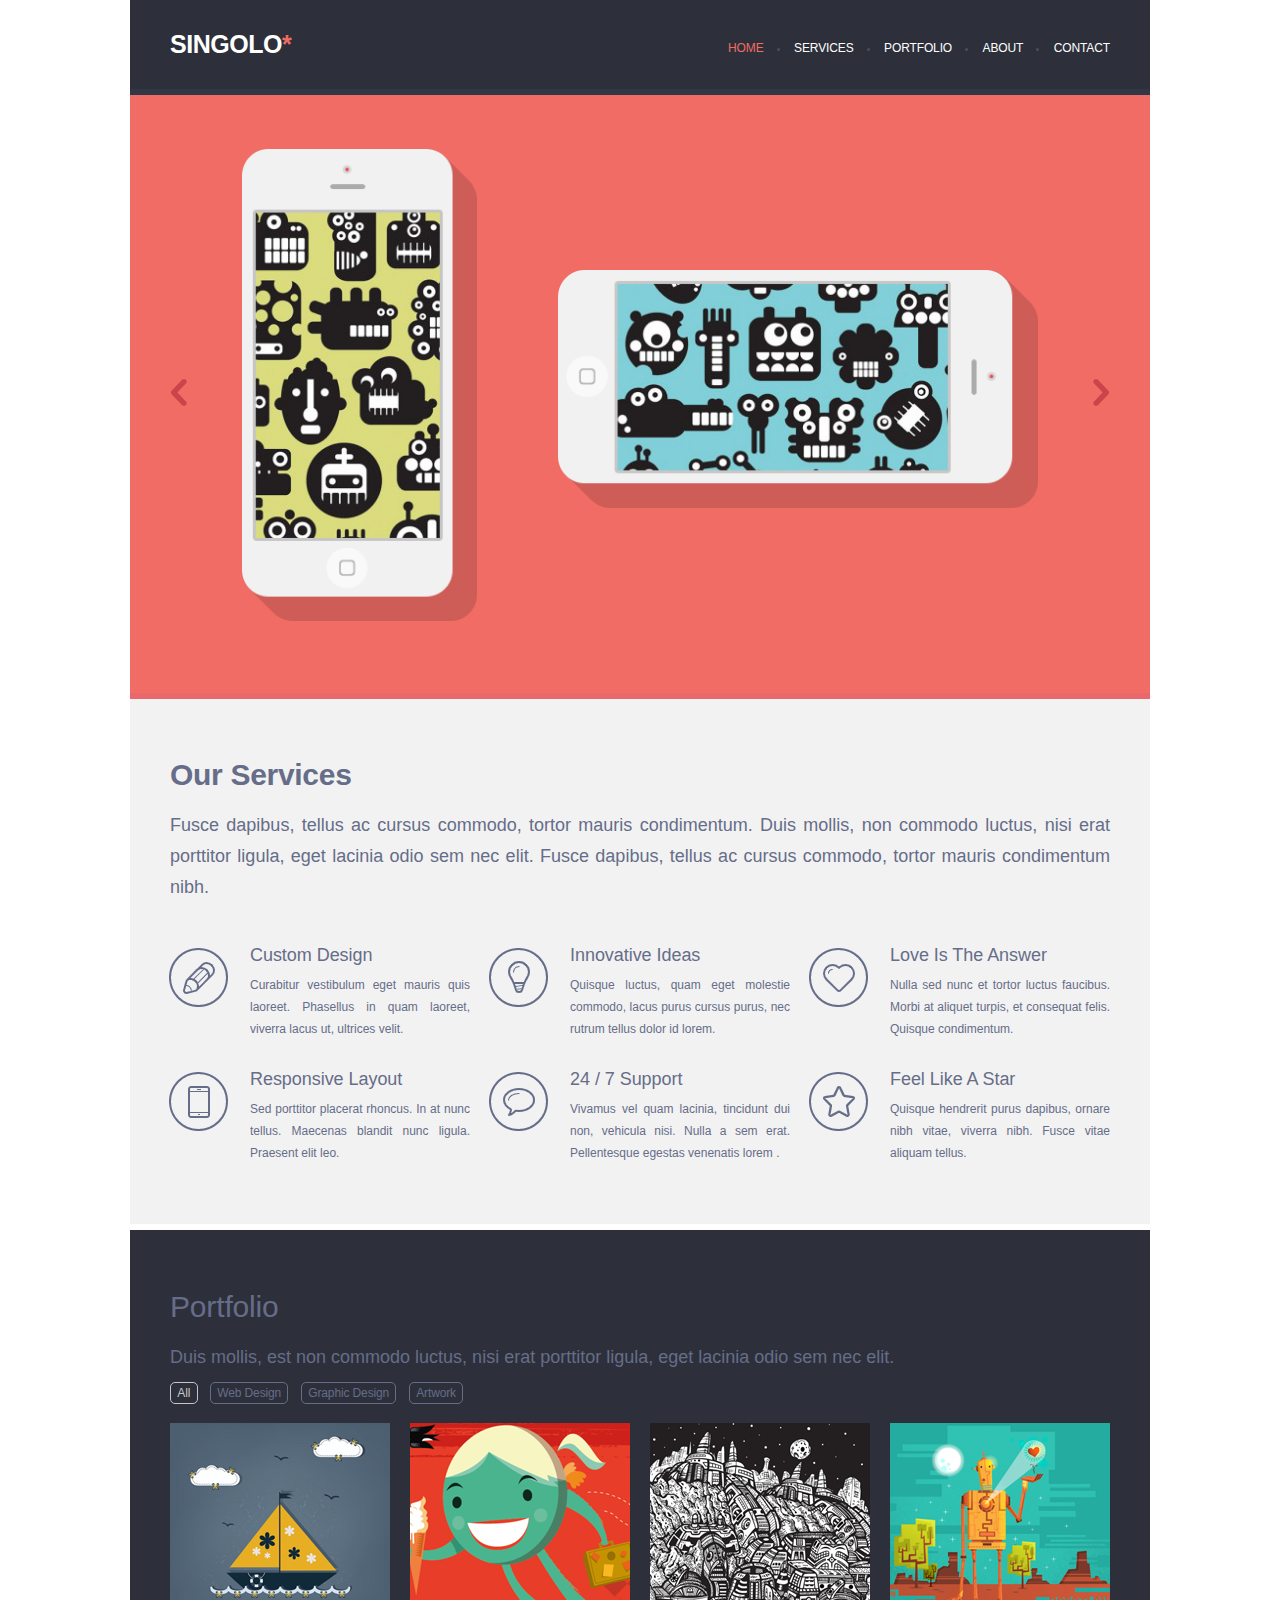
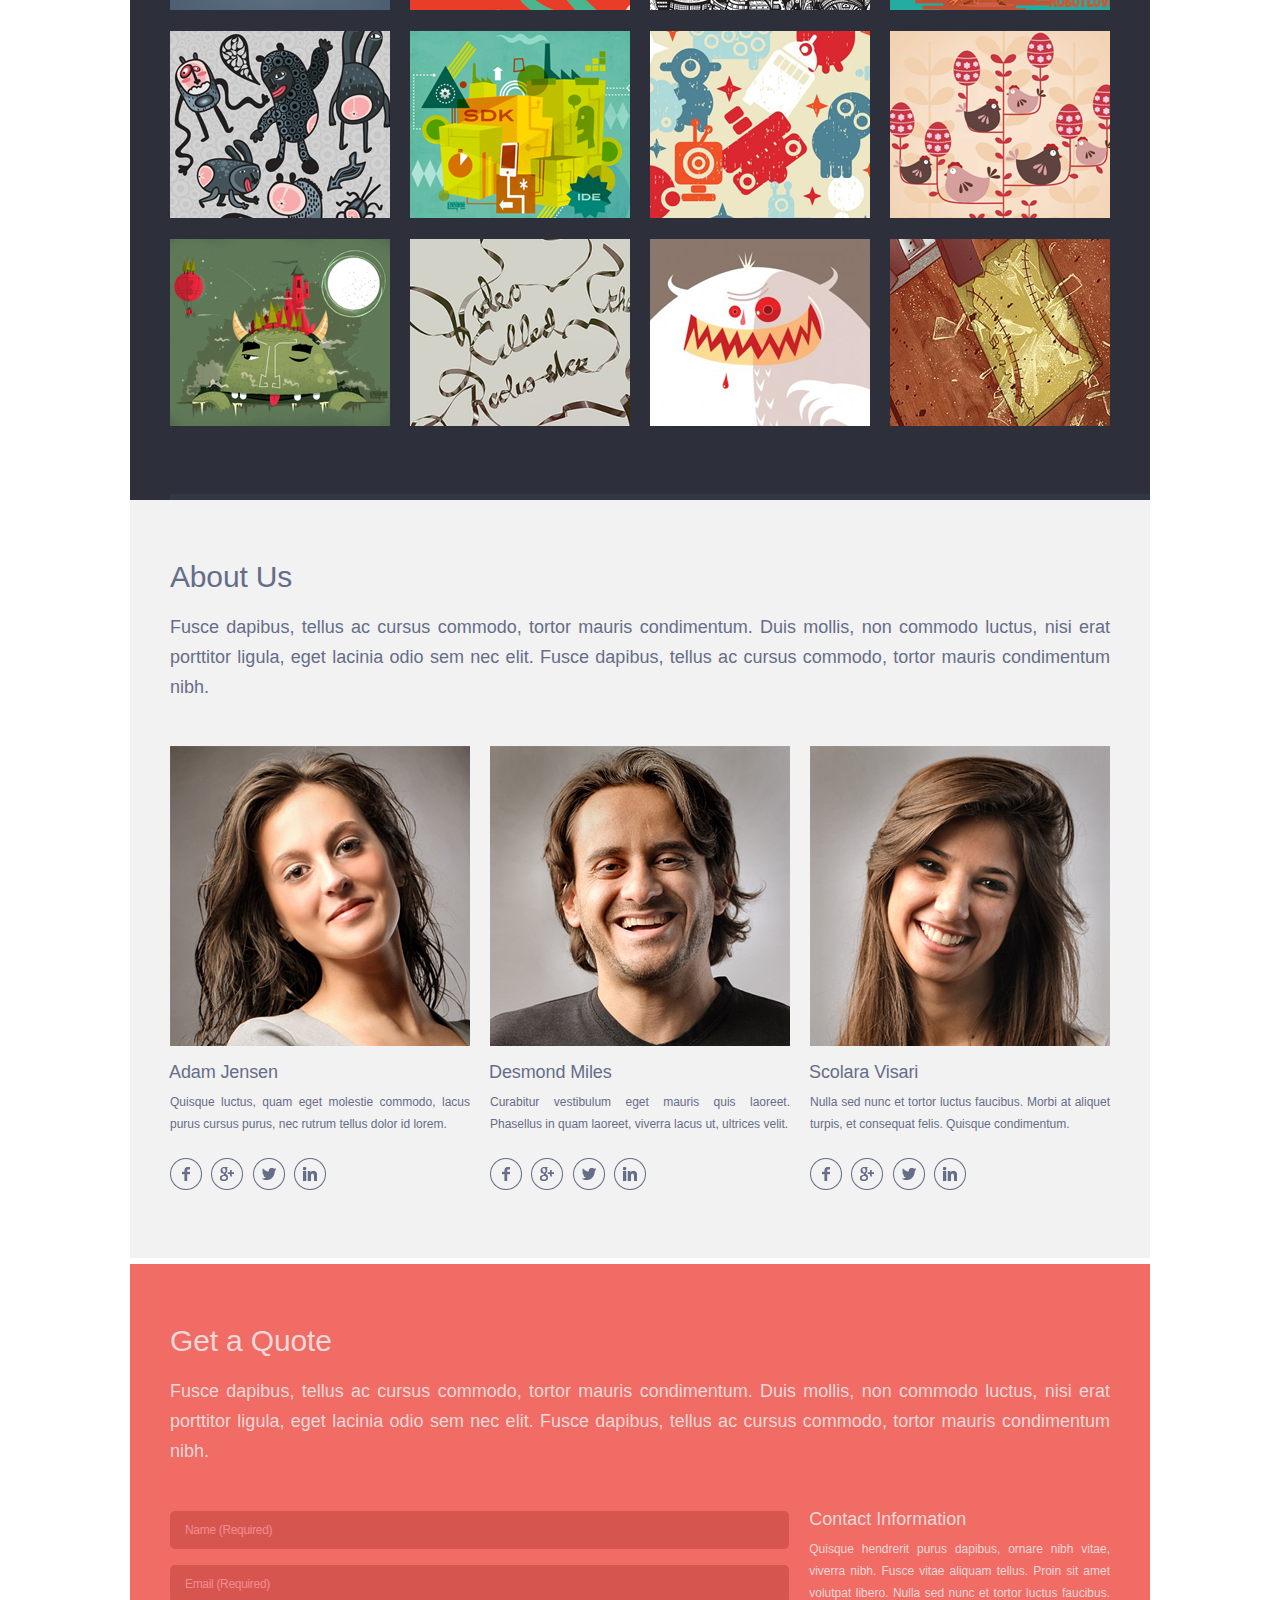
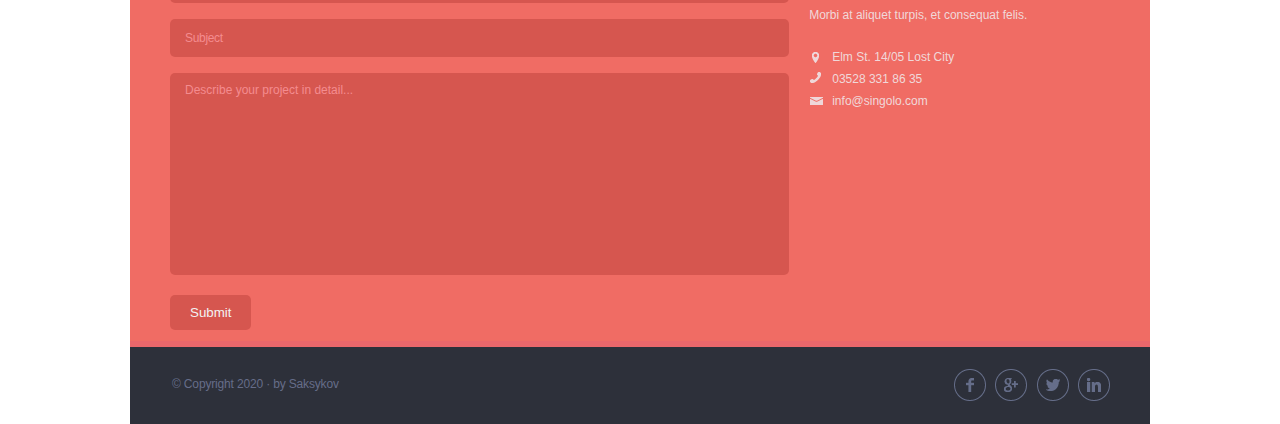
<file: index.html>
<!DOCTYPE html>
<html lang="en">
  <head>
    <meta charset="UTF-8" />
    <meta name="viewport" content="width=device-width, initial-scale=1.0" />
    <title>Singolo</title>
    <link rel="stylesheet" href="style.css" />
    <link href="https://fonts.googleapis.com/css?family=Lato:300,400,700,900&display=swap" rel="stylesheet" />
  </head>

  <body>
    <header id="header" class="header">
      <div class="container">
        <div id="header-inner" class="header__inner">
          <h1 class="header__logo">Singolo<span>*</span></h1>
          <nav id="nav" class="nav">
            <a href="#" class="nav__link active">Home</a>
            <a href="#services" class="nav__link">Services</a>
            <a href="#portfolio" class="nav__link">Portfolio</a>
            <a href="#about" class="nav__link">About</a>
            <a href="#contact" class="nav__link">Contact</a>
          </nav>
        </div>
        <div class="hamburger-menu">
          <input id="menu__toggle" type="checkbox" />
          <label class="menu__btn" for="menu__toggle">
            <span></span>
          </label>
          <ul class="menu__box">
            <li><a href="#" class="menu__item nav__link active">Home</a></li>
            <li><a href="#services" class="menu__item nav__link">Services</a></li>
            <li> <a href="#portfolio" class="menu__item nav__link">Portfolio</a></li>
            <li> <a href="#about" class="menu__item nav__link">About</a></li>
            <li><a href="#contact" class="menu__item nav__link">Contact</a></li>
          </ul>
        </div>
      </div>
    </header>  

    <section id="slider" class="slider">
      <div class="slider-container">  
        <div class="slide-item slide-active">
          <div class="slider__inner slide-active">
            <img class="v-hidden" src="assets/img/iphone-2.png" alt="">
            <img class="img phone-ver" src="assets/img/phone_ver.png" alt="">
            <img class="img phone-ver phone-ver-off hidden" src="assets/img/phone_ver_off.png" alt="">
            <img class="img phone-hor" src="assets/img/phone_hor.png" alt="">
            <img class="img phone-hor phone-hor-off hidden" src="assets/img/phone_hor_off.png" alt="">
          </div>
        </div>
        <div class="slide-item">
          <div" class="slider-blue slide-active">
            <img src="assets/img/iphone-2.png" alt="">
          </div">
        </div>
          <img class="img arrow left" src="assets/img/chev-l.png" alt="">
          <img class="img arrow right" src="assets/img/chev-r.png" alt="">
        </div>
      </div> 
    </section>

    <section id="services" class="services">
      <div class="container">
        <div class="services__inner">
          <h2 class="services__name">Our Services</h2>
          <p class="services__description">
            Fusce dapibus, tellus ac cursus commodo, tortor mauris condimentum. Duis mollis, non commodo luctus, nisi erat porttitor ligula, eget lacinia odio sem nec elit. Fusce dapibus, tellus ac cursus commodo, tortor mauris condimentum nibh.
          </p>
          <div class="services__benefits">
            <div class="services__item">
              <img src="assets/img/pen.png" alt="" class="services__icon">
              <div class="services__title">Custom Design</div>
              <p class="services__subtitle">Curabitur vestibulum eget mauris quis laoreet. Phasellus in quam laoreet, viverra lacus ut, ultrices velit.</p>
            </div>
            <div class="services__item">
              <img src="assets/img/bulb.png" alt="" class="services__icon">
              <div class="services__title">Innovative Ideas</div>
              <p class="services__subtitle">Quisque luctus, quam eget molestie com&shy;modo, lacus purus cursus purus, nec rutrum tellus dolor id lorem.</p>
            </div>
            <div class="services__item-last">
              <img src="assets/img/heart.png" alt="" class="services__icon">
              <div class="services__title">Love Is The Answer</div>
              <p class="services__subtitle">Nulla sed nunc et tortor luctus faucibus. Morbi at aliquet turpis, et consequat felis. Quisque condimentum.</p>
            </div>
            <div class="services__item">
              <img src="assets/img/phone.png" alt="" class="services__icon">
              <div class="services__title">Responsive Layout</div>
              <p class="services__subtitle">Sed porttitor placerat rhoncus. In at nunc tellus. Maecenas blandit nunc ligula. Prae&shy;sent elit leo.</p>
            </div>
            <div class="services__item">
              <img src="assets/img/bubble.png" alt="" class="services__icon">
              <div class="services__title">24 / 7 Support</div>
              <p class="services__subtitle">Vivamus vel quam lacinia, tincidunt dui non, vehicula nisi. Nulla a sem erat. Pellen&shy;tesque egestas venenatis lorem .</p>
            </div>
            <div class="services__item-last">
              <img src="assets/img/star.png" alt="" class="services__icon">
              <div class="services__title">Feel Like A Star</div>
              <p class="services__subtitle">Quisque hendrerit purus dapibus, ornare nibh vitae, viverra nibh. Fusce vitae aliquam tellus.</p>
            </div>
          </div>
        </div>
      </div>
    </section>

    <section id="portfolio" class="portfolio">
      <div class="container">
        <div class="portfolio__content">
          <div class="section__title">Portfolio</div>
          <p class="section__description">Duis mollis, est non commodo luctus, nisi erat porttitor ligula, eget lacinia odio sem nec elit.</p>
          <div class="portfolio__tags">
            <span class="portfolio__tag tag-active">All</span>
            <span class="portfolio__tag">Web Design</span>
            <span class="portfolio__tag">Graphic Design</span>
            <span class="portfolio__tag">Artwork</span>
          </div> 
          <div class="portfolio__works">
            <div id="works" class="layout-4-column">
              <div class="portfolio__work">
                <img src="assets/img/Image_1.png" alt="" class="work">
              </div>
              <div class="portfolio__work">
                <img src="assets/img/Image_2.png" alt="" class="work">
              </div>
              <div class="portfolio__work">
                <img src="assets/img/Image_3.png" alt="" class="work">
              </div>
              <div class="portfolio__work">
                <img src="assets/img/Image_4.png" alt="" class="work">
              </div>
              <div class="portfolio__work">
                <img src="assets/img/Image_5.png" alt="" class="work">
              </div>
              <div class="portfolio__work">
                <img src="assets/img/Image_6.png" alt="" class="work">
              </div>
              <div class="portfolio__work">
                <img src="assets/img/Image_7.png" alt="" class="work">
              </div>
              <div class="portfolio__work">
                <img src="assets/img/Image_8.png" alt="" class="work">
              </div>
              <div class="portfolio__work">
                <img src="assets/img/Image_9.png" alt="" class="work">
              </div>
              <div class="portfolio__work">
                <img src="assets/img/Image_10.png" alt="" class="work">
              </div>
              <div class="portfolio__work">
                <img src="assets/img/Image_11.png" alt="" class="work">
              </div>
              <div class="portfolio__work">
                <img src="assets/img/Image_12.png" alt="" class="work">
              </div>
            </div>
          </div>
        </div>
      </div>
    </section>

    <section id="about" class="about-us">
      <div class="container">
        <div class="about-us__content">
          <div class="section__title">About Us</div>
          <div class="section__description">Fusce dapibus, tellus ac cursus commodo, tortor mauris condimentum. Duis mollis, non commodo luctus, nisi erat porttitor ligula, eget lacinia odio sem nec elit. Fusce dapibus, tellus ac cursus commodo, tortor mauris condimentum nibh.</div>
          <div class="about-us__people">
            <div class="about-us__item">
              <img src="assets/img/Adam_Jensen.png" alt="" class="photo">
              <div class="about-us__name">Adam Jensen</div>
              <p class="about-us__desc">Quisque luctus, quam eget molestie commodo, lacus purus cursus purus, nec rutrum tellus dolor id lorem.</p>
              <div class="about-us__social">
                <img class="icon" src="assets/img/facebook.png" alt="">
                <img class="icon" src="assets/img/google+.png" alt="">
                <img class="icon" src="assets/img/twitter.png" alt="">
                <img class="icon" src="assets/img/linkedin.png" alt="">
              </div>
            </div>
            <div class="about-us__item">
              <img src="assets/img/Desmond_Miles.png" alt="" class="photo">
              <div class="about-us__name">Desmond Miles</div>
              <p class="about-us__desc">Curabitur vestibulum eget mauris quis laoreet. Phasellus in quam laoreet, viverra lacus ut, ultrices velit.</p>
              <div class="about-us__social">
                <img class="icon" src="assets/img/facebook.png" alt="">
                <img class="icon" src="assets/img/google+.png" alt="">
                <img class="icon" src="assets/img/twitter.png" alt="">
                <img class="icon" src="assets/img/linkedin.png" alt="">
              </div>
            </div>
            <div class="about-us__item">
              <img src="assets/img/Scolara_Visari.png" alt="" class="photo">
              <div class="about-us__name">Scolara Visari</div>
              <p class="about-us__desc">Nulla sed nunc et tortor luctus faucibus. Morbi at aliquet turpis, et consequat felis. Quisque condimentum.</p>
              <div class="about-us__social">
                <img class="icon" src="assets/img/facebook.png" alt="">
                <img class="icon" src="assets/img/google+.png" alt="">
                <img class="icon" src="assets/img/twitter.png" alt="">
                <img class="icon" src="assets/img/linkedin.png" alt="">
              </div>
            </div>
          </div>
        </div>
      </div>
    </section>

    <section id="contact" class="contact">
      <div class="container">
        <div class="contact__content">
          <div class="section__title">Get a Quote</div>
          <p class="section__description">Fusce dapibus, tellus ac cursus commodo, tortor mauris condimentum. Duis mollis, non commodo luctus, nisi erat porttitor ligula, eget lacinia odio sem nec elit. Fusce dapibus, tellus ac cursus commodo, tortor mauris condimentum nibh.</p>
          <div class="contact__form">
            <form class="contact__inputs">
              <input class="contact__input" type="text" name="name" placeholder="Name (Required)" required>
              <input class="contact__input" type="email" name="email" placeholder="Email (Required)" required>
              <input id="subject" class="contact__input" type="text" name="subject" placeholder="Subject">
              <textarea id="description" class="contact__input contact__input-text-area" name="details" id="" cols="30" rows="10" placeholder="Describe your project in detail..."></textarea>
              <input id="btn" class="contact__btn" type="submit" value="Submit">
            </form>
            <div class="contact__info">
              <div class="contact__title">Contact Information</div>
              <p class="contact__description">Quisque hendrerit purus dapibus, ornare nibh vitae, viverra nibh. Fusce vitae aliquam tellus. Proin sit amet volutpat libero. Nulla sed nunc et tortor luctus faucibus. Morbi at aliquet turpis, et consequat felis.</p>
              <div class="contact__info__address">
                <div class="contact__address"><span class="contact__icon contact__icon-first"><img src="assets/img/location-icon.png" alt=""></span>Elm St. 14/05 Lost City</div>
                <div class="contact__address">
                  <a class="contact__address-link" href="tel:035283318635"><span class="contact__icon"><img src="assets/img/phone-icon.png" alt=""></span>
                    03528 331 86 35
                  </a>
                </div>
                <div class="contact__address">
                  <a class="contact__address-link" href="mailto:info@singolo.com"><span class="contact__icon"><img src="assets/img/mail-icon.png" alt=""></span>info@singolo.com
                  </a>
                </div>
              </div>
            </div>
          </div>
        </div>
      </div>
    </section>
    <div id="alert" class="alert alert-hidden">
      <div class="alert-msg">
        <p>Письмо отправлено</p>
        <p id="alert-topic">Без темы</p>
        <p id="alert-text">Без описания</p>
        <div style="text-align: center; margin-top: 10px;">
          <button id="close-btn" class="contact__btn">OK</button>
        </div>
      </div>
    </div>
    <footer class="footer">
      <div class="container">
        <div class="footer__content">
          <div class="footer__copyright">&copy; Copyright 2020 · by Saksykov</div>
          <div class="footer__social">
            <img class="icon" src="assets/img/facebook.png" alt="">
            <img class="icon" src="assets/img/google+.png" alt="">
            <img class="icon" src="assets/img/twitter.png" alt="">
            <img class="icon" src="assets/img/linkedin.png" alt="">
          </div>
        </div>
      </div>
    </footer>
    <script src="script.js"></script>
  </body>
</html>
</file>
<file: style.css>
* {
	margin: 0;
	padding: 0;
}

button,
button:active,
button:focus,
input:active,
input:focus {
	outline: none;
}

html {
	scroll-behavior: smooth;
}

body {
	font-family: 'Lato Regular', sans-serif;
}

.container {
	max-width: 1020px;
	margin: 0 auto;
}

.header-fixed {
	position: fixed;
	top: 0;
	left: 0;
	right: 0;
	z-index: 5;
}

.header__inner {
	display: flex;
	justify-content: space-between;
	height: 89px;
	background-color: #2d303a;
	border-bottom: 6px solid #323746;
	align-items: center;
	padding: 0 23px 0 40px;
}

.header__inner-fixed {
	display: flex;
	justify-content: space-between;
	height: 35px;
	background-color: #2d303a;
	border-bottom: 6px solid #2d303a;
	align-items: center;
	padding: 0 23px 0 40px;
}

.header__logo {
	font-family: 'Lato Bold', sans-serif;
	font-size: 25px;
	color: #ffffff;
	font-weight: 700;
	letter-spacing: -0.03rem;
	text-align: left;
	text-transform: uppercase;
	vertical-align: middle;
}

.header__logo span {
	color: #f06c64;
}

.nav {
	font-family: 'Lato Bold', sans-serif;
	margin: 5px 17px 0;
}

.nav__link {
	position: relative;
	font-size: 12px;
	color: white;
	text-decoration: none;
	text-transform: uppercase;
	margin-left: 26px;
	letter-spacing: -0.01em;
	transition: color 0.1s linear;
}

.nav__link:not(:last-child):after {
	content: "";
	background-color: #494e62;
	width: 3px;
	height: 3px;
	border-radius: 50%;

	position: absolute;
	top: 50%;
	right: -16px;
}

.active {
	color: #f06c64;
}

nav a:hover {
	color: #f06c64;
}

.hamburger-menu {
	display: none;
}

#menu__toggle {
	opacity: 0;
	position: absolute;
}

#menu__toggle:checked ~ .menu__btn > span {
	transform: rotate(45deg);
}
#menu__toggle:checked ~ .menu__btn > span::before {
	top: 0;
	transform: rotate(0);
}
#menu__toggle:checked ~ .menu__btn > span::after {
	top: 0;
	transform: rotate(90deg);
}
#menu__toggle:checked ~ .menu__box {
	visibility: visible;
	left: 0;
	z-index: 11;
}

.menu__btn {
	display: flex;
	align-items: center;
	position: fixed;
	top: 23px;
	left: 20px;
	width: 26px;
	height: 26px;
	cursor: pointer;
	z-index: 12;
}

.menu__btn > span,
.menu__btn > span::before,
.menu__btn > span::after {
	display: block;
	position: absolute;
	width: 100%;
	height: 2px;
	background-color: white;
	transition-duration: .25s;
}
.menu__btn > span::before {
	content: '';
	top: -8px;
}
.menu__btn > span::after {
	content: '';
	top: 8px;
}

.menu__box {
	display: block;
	position: fixed;
	visibility: hidden;
	top: 0;
	left: -100%;
	width: 300px;
	height: 100%;
	margin: 0;
	padding: 80px 0;
	list-style: none;
	background-color: #2d303a;
	box-shadow: 1px 0px 6px rgba(0, 0, 0, .2);
	transition-duration: .25s;
}

.menu__item {
	display: block;
	padding: 12px 24px;
	color: white;
	font-family: 'Roboto', sans-serif;
	font-size: 20px;
	font-weight: 600;
	text-decoration: none;
	transition-duration: .25s;
}
.menu__item:hover {
	color: #f06c64;
}

.slider-fixed {
	margin-top: 95px;
}

.slider__inner {
  user-select: none;
	background: #f06c64;
	border-bottom: 6px solid #ea676b;
}

.slider-container {
	max-width: 1020px;
	margin: 0 auto;
	position: relative;
}

.img {
	position: absolute;
	cursor: pointer;
}

.phone-ver {
	top: 9%;
	left: 11%;
	top: 9%;
	left: 11%;
	width: 23%;
}

.phone-hor {
	top: 29%;
	right: 11%;
	top: 29%;
	right: 11%;
	width: 47%;
}

.slider-blue {
	background-size: cover;
	background-position: center;
	user-select: none;
	border-bottom: 6px solid #618ae0;
	background-color: #648bf0;
}

.slider-blue img {
	width: 100%;
	height: 100%;
}

.phone-1 {
	left: 251px;
	top: 152px;
}

.phone-2 {
	left: 383px;
	top: 43px;
	z-index: 2;
}

.phone-3 {
	right: 253px;
	top: 152px;
}

.arrow {
	top: 47%;
	cursor: pointer;
	transition: transform 0.2s linear;
}

.arrow:hover {
	transform: scale(1.2);
}

.left {
	left: 4%;
	z-index: 10;
}

.right {
	right: 4%;
	z-index: 10;
}

.v-hidden {
	visibility: hidden;
	width: 100%;
	height: 100%;
}

.services__inner {
	padding: 0 19px 31px 40px;
	color: #666d89;
	background: #f2f2f2;
	border-bottom: 6px solid #ffffff;
}

.services__name {
	padding: 59px 0 18px;
	font-family: 'Lato Black', sans-serif;
	font-size: 30px;
	letter-spacing: -0.01em;
}

.services__description {
	max-width: 940px;
	font-family: 'Lato Light', sans-serif;
	font-size: 18px;
	line-height: 31px;
	text-align: justify;
	margin-bottom: 42px;
}

.services__benefits {
	display: flex;
	flex-wrap: wrap;
}

.services__item {
	position: relative;
	width: 220px;
	padding: 0 20px 29px 80px;
}

.services__item-last {
	position: relative;
	width: 220px;
	padding-left: 80px;
}

.services__icon {
	position: absolute;
	top: 3px;
	left: -1px;
}

.services__title {
	font-family: 'Lato Black', sans-serif;
	font-size: 18px;
	margin-bottom: 8px;
	letter-spacing: -0.003rem;
}

.services__subtitle {
	font-size: 12px;
	line-height: 22px;
	text-align: justify;
	display: -webkit-box;
	-webkit-line-clamp: 3;
	-webkit-box-orient: vertical;
	overflow: hidden;
}

/* ------------------------------------ */

.portfolio__content {
	font-family: 'Lato Regular', sans-serif;
	background: #2d303a;
	color: #666d89;
}

.section__title {
	font-family: 'Lato Black', sans-serif;
	font-size: 30px;
	letter-spacing: -0.01rem;
	padding: 60px 40px 10px;
}

.section__description {
	font-family: 'Lato Light', sans-serif;
	font-size: 18px;
	padding: 8px 40px 0.4px 40px;
	line-height: 30px;
	text-align: justify;
}

.portfolio__tags {
	margin: 10px 40px;
}

.portfolio__tag {
	font-size: 12px;
	line-height: 22px;
	border: 1px solid #666d89;
	border-radius: 5px;
	padding: 3px 6.3px;
	margin-right: 8px;
	cursor: pointer;
	letter-spacing: -0.008rem;
	transition: all .1s linear;
}

.tag-active {
	border: 1px solid #c5c5c5;
	color: #c5c5c5;
}

.portfolio__tag:hover {
	border: 1px solid #c5c5c5;
	color: #c5c5c5;
}

.portfolio__works {
	margin: 18.5px 0 0 40px;
	padding-bottom: 47px;
	border-bottom: solid 6px #323746;
}

.layout-4-column {
	margin-right: 40px;
	display: flex;
	flex-wrap: wrap;
	justify-content: space-between;
}

.portfolio__work {
	/* width: calc( (100% - 20px) / 4); */
	margin: 0 0 17px;
}

.portfolio__work:nth-child(n + 13) {
	display: none;
}

.work {
	width: 220px;
	height: 187px;
	cursor: pointer;
}

.about-us__content {
	color: #666d89;
	background: #f2f2f2;
	padding-bottom: 46px;
	border-bottom: solid 6px #ffffff;
}

.about-us__people {
	display: flex;
	flex-wrap: wrap;
	margin: 44px 0 0 40px;
}

.about-us__item {
	width: calc( (100% - 80px) / 3);
	margin-bottom: 18px;
	padding-right: 20px;
}

.about-us__item .photo {
	width: 100%;
}

.about-us__name {
	font-family: 'Lato Black', sans-serif;
	font-size: 18px;
	letter-spacing: -0.006em;
	overflow: hidden;
	white-space: nowrap;
	text-overflow: ellipsis;
	margin: 12px 0 0 -1px;
}

.about-us__desc {
	font-family: 'Lato Regular', sans-serif;
	font-size: 12px;
	text-align: justify;
	margin-top: 8px;
	line-height: 22px;
}

.about-us__social {
	margin: 23px 0 0 0px;
}

.icon {
	color: #666d89;
	margin: 0px 5px 0 0px;
	transition: transform .1s linear;
}

.icon:hover {
	cursor: pointer;
	transform: scale(1.1);
}

.contact__content {
	color: #f0d8d9;
	background: #f06c64;
	border-bottom: solid 6px #ea676b;
}

.contact__form {
	display: flex;
	justify-content: space-between;
	margin: 44px 40px 11px;
}

.contact__inputs {
	width: 63%;
}

.contact__input {
	height: 38px;
	background: #d6564f;
	border: none;
	outline: none;
	padding: 0 12px 0 15px;
	color: #f0d8d9;
	width: 100%;
	margin-bottom: 16px;
	border-radius: 5px;
}

.contact__input::placeholder {
	font-size: 12px;
	color: rgb(244, 140, 143);
	letter-spacing: -0.02rem;
	text-align: justifyLeft;
}

.contact__input-text-area {
	height: 192px;
	padding-top: 10px;
	font-family: inherit;
	font-size: inherit;
	resize: none;
}

.contact__input-text-area::placeholder {
	letter-spacing: 0.0rem;
}

.contact__info {
	width: 32%;
}

.contact__title {
	font-family: 'Lato Black', sans-serif;
	font-size: 18px;
	margin: -2px 0px 8px 0;
}

.contact__description {
	font-size: 12px;
	line-height: 22px;
	text-align: justify;
}

.contact__info__address {
	font-size: 12px;
	margin-top: 24px;
}

.contact__address {
	position: relative;
	padding: 0 0 8px 23px;
}

.contact__address-link {
	color: #f0d8d9;
	text-decoration: none;
}

.contact__icon {
	position: absolute;
	left: 1px;
}

.contact__icon-first {
	left: 3px;
	top: 2px;
}

.contact__btn {
	padding: 10px 20px;
	color: #f2f2f2;
	background: #d6564f;
	border: none;
	border-radius: 5px;
	cursor: pointer;
	transition: background .2s linear;
}

.contact__btn:hover {
	background: #ec5f58;
}

.contact__btn:active {
	background: rgb(224, 97, 97);
}

.footer__content {
	display: flex;
	justify-content: space-between;
	background: #2d303a;
}

.footer__copyright {
	font-size: 12px;
	color: rgb(102, 109, 137);
	margin: 30px 0 30px 42px;
	letter-spacing: -0.01rem;
}

.footer__social {
	margin: 22px 35px 19px 0;
}

/* script */

.slider-container {
	width: 100%;
	overflow: hidden;
}

.slide-item {
	display: none;
	margin: 0 auto;
	animation: 0.7s ease;
}

.slide-active,
.next {
	display: block;
}

.next {
	position: absolute;
	top: 0;
	width: 100%;
}

.to-left {
	animation-name: left;
}

.to-right {
	animation-name: right;
	animation-direction: reverse;
}

.from-left {
	animation-name: left;
	animation-direction: reverse;
}

.from-right {
	animation-name: right;
}

@keyframes left {
	from {
		left: 0;
	}
	to {
		left: -100%;
	}
}

@keyframes right {
	from {
		left: 100%;
	}
	to {
		left: 0;
	}
}

.hidden {
	display: none;
}

.work-active {
	outline: 5px solid #f06c64;
}

.alert {
	position: fixed;
	width: 100vw;
	height: 100vh;
	top: 0;
	left: 0;
	background: #0004;
}

.alert-hidden {
	display: none;
}

.alert-msg {
	position: fixed;
	top: 50%;
	left: 50%;
	color: white;
	background: #f06c64;
	border-radius: 5px;
	padding: 25px;
	transform: translate3d(-50%, -50%, 10px);
}

@media (max-width: 1019px) {
	.services__inner {
		padding: 0 30px 10px;
		color: #666d89;
		background: #f2f2f2;
		border-bottom: 6px solid #ffffff;
	}
	.services__benefits {
		justify-content: space-around;
	}

	.services__item {
		width: 35%;
		padding: 0 5px 15px 80px;
	}

	.services__item-last {
		width: 35%;
		padding: 0 5px 15px 80px;
	}

	.layout-4-column {
		justify-content: space-around;
	}

	.portfolio__work {
		margin: 0 6px 17px;
	}
}

@media (max-width: 768px) {
	.section__title {
		font-size: 25px;
		padding: 60px 30px 10px;
	}

	.section__description {
		font-size: 16px;
		line-height: 25px;
		padding: 8px 30px 0;
	}

	.portfolio__tags {
		margin: 10px 30px;
	}

	.portfolio__tag {
		font-size: 11px;
		padding: 2px 2px;
		margin-right: 3px;
	}

	.portfolio__works {
		margin: 5px;
	}

	.layout-4-column {
		margin: 0 30px;
	}

	.portfolio__work {
		width: calc( (100% - 25px) / 2);
		height: auto;
		max-width: 220px;
	}

	.portfolio__work img {
		width: 100%;
		height: auto;
		max-width: 220px;
	}

	.about-us__item {
		margin-bottom: 18px;
	}

	.contact__inputs {
		width: 60%;
	}
}

@media (max-width: 792px) {
	.portfolio__work:nth-child(n + 9) {
		display: none;
	}
}

@media (max-width: 660px) {
	.header__inner {
		justify-content: center;
		height: 71px;
	}

	.nav {
		display: none;
	}

	.hamburger-menu {
		display: block;
	}

	.layout-4-column {
		margin: 0 20px;
	}
}

@media (max-width: 610px) {
	.about-us__people {
		margin: 40px 30px 0;
		justify-content: center;
	}

	.about-us__item {
		width: 100%;
		margin-bottom: 18px;
		padding: 0;
		max-width: 300px;
	}

	.contact__form {
		flex-wrap: wrap;
		justify-content: center;
		margin: 40px 30px 11px;
	}

	.contact__inputs {
		width: 100%;
	}

	.contact__input {
		padding: 0;
		margin-bottom: 12px;
	}

	.contact__input::placeholder {
		padding-left: 10px;
		font-size: 12px;
		color: rgb(244, 140, 143);
	}

	.contact__btn {
		width: 100%;
	}

	.contact__info {
		margin-top: 30px;
		width: 100%;
	}

	.footer__content {
		justify-content: center;
	}

	.footer__copyright {
		display: none;
	}
}

@media (max-width: 530px) {
	.services__inner {
		padding: 0 30px 31px;
	}

	.services__item {
		position: relative;
		width: 70%;
		padding: 0 0 29px 80px;
	}

	.services__item-last {
		position: relative;
		width: 70%;
		padding: 0 0 29px 80px;
	}
}
</file>
